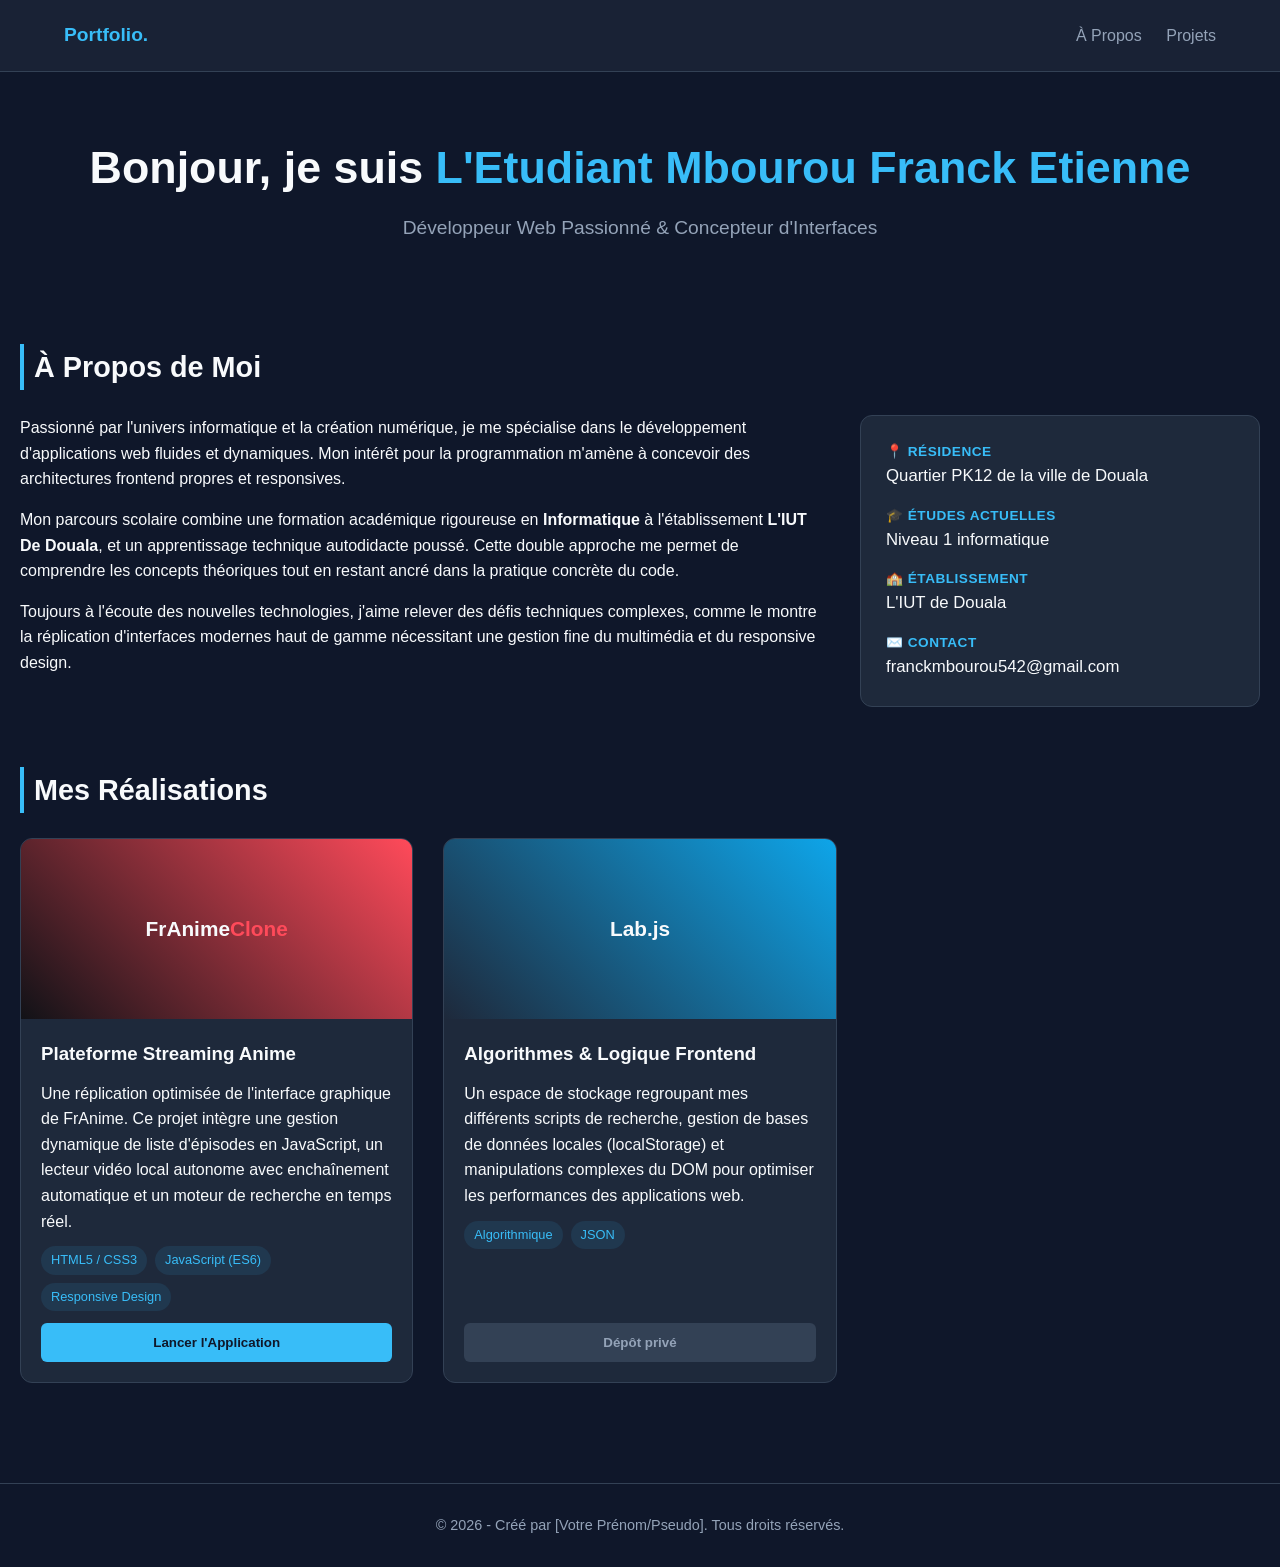
<file: index.html>
<!DOCTYPE html>
<html lang="fr">
<head>
    <meta charset="UTF-8">
    <meta name="viewport" content="width=device-width, initial-scale=1.0">
    <title>Mon Portfolio Professionnel</title>
    <style>
        /* --- VARIABLES ET DESIGN SYSTEM --- */
        :root {
            --bg-portfolio: #0f172a;
            --bg-card: #1e293b;
            --text-main: #f8fafc;
            --text-muted: #94a3b8;
            --primary: #38bdf8; /* Bleu moderne */
            --accent: #ff4a5a;  /* Rouge FrAnime */
            --border: #334155;
        }

        * {
            margin: 0;
            padding: 0;
            box-sizing: border-box;
            font-family: 'Segoe UI', Tahoma, Geneva, Verdana, sans-serif;
        }

        body {
            background-color: var(--bg-portfolio);
            color: var(--text-main);
            min-height: 100vh;
            display: flex;
            flex-direction: column;
            line-height: 1.6;
        }

        /* --- BARRE DE NAVIGATION RAPIDE --- */
        .navbar-top {
            display: flex;
            justify-content: space-between;
            align-items: center;
            padding: 20px 5%;
            background-color: rgba(30, 41, 59, 0.7);
            backdrop-filter: blur(10px);
            position: sticky;
            top: 0;
            z-index: 500;
            border-bottom: 1px solid var(--border);
        }

        .nav-links a {
            color: var(--text-muted);
            text-decoration: none;
            margin-left: 20px;
            font-weight: 500;
            transition: color 0.2s;
        }

        .nav-links a:hover { color: var(--primary); }

        /* --- CONTENEUR GENERAL --- */
        .container {
            max-w: 1100px;
            width: 100%;
            margin: 0 auto;
            padding: 40px 20px;
        }

        /* --- SECTION EN-TÊTE (HERO) --- */
        .hero {
            text-align: center;
            padding: 60px 20px;
        }

        .hero h1 { font-size: 2.8rem; margin-bottom: 10px; }
        .hero h1 span { color: var(--primary); }
        .hero p { color: var(--text-muted); font-size: 1.2rem; }

        /* --- STYLE DES SECTIONS --- */
        section {
            margin-bottom: 60px;
            scroll-margin-top: 100px; /* Aligne le défilement avec la navbar */
        }

        .section-title {
            font-size: 1.8rem;
            margin-bottom: 25px;
            border-left: 4px solid var(--primary);
            padding-left: 10px;
        }

        /* --- DISPOSITION DE LA SECTION À PROPOS --- */
        .about-layout {
            display: grid;
            grid-template-columns: 2fr 1fr;
            gap: 40px;
        }

        .about-text p {
            margin-bottom: 15px;
            color: var(--text-main);
        }

        /* Bloc d'informations clés (Localisation, école) */
        .info-sidebar {
            background-color: var(--bg-card);
            border: 1px solid var(--border);
            border-radius: 12px;
            padding: 25px;
        }

        .info-item {
            margin-bottom: 15px;
        }

        .info-item:last-child { margin-bottom: 0; }
        .info-label {
            display: block;
            font-size: 0.85rem;
            color: var(--primary);
            text-transform: uppercase;
            font-weight: bold;
            letter-spacing: 0.5px;
        }

        .info-value { font-size: 1.05rem; font-weight: 500; }

        /* --- GRILLE DES PROJETS --- */
        .projects-grid {
            display: grid;
            grid-template-columns: repeat(auto-fill, minmax(320px, 1fr));
            gap: 30px;
        }

        .project-card {
            background-color: var(--bg-card);
            border: 1px solid var(--border);
            border-radius: 12px;
            overflow: hidden;
            display: flex;
            flex-direction: column;
            transition: transform 0.3s, box-shadow 0.3s;
        }

        .project-card:hover {
            transform: translateY(-5px);
            box-shadow: 0 10px 20px rgba(0, 0, 0, 0.4);
        }

        .project-banner {
            height: 180px;
            background: linear-gradient(45deg, #111217, var(--accent));
            display: flex;
            align-items: center;
            justify-content: center;
            font-weight: bold;
            font-size: 1.3rem;
        }

        .project-info {
            padding: 20px;
            display: flex;
            flex-direction: column;
            gap: 12px;
            flex-grow: 1;
        }

        .tags { display: flex; gap: 8px; flex-wrap: wrap; }
        .tag { background-color: rgba(56, 189, 248, 0.1); color: var(--primary); padding: 4px 10px; font-size: 0.8rem; border-radius: 20px; }

        .view-btn {
            background-color: var(--primary);
            color: #0f172a;
            border: none;
            padding: 12px 15px;
            border-radius: 6px;
            font-weight: bold;
            cursor: pointer;
            margin-top: auto;
            text-align: center;
            transition: background-color 0.2s;
        }
        .view-btn:hover { background-color: #7dd3fc; }

        /* --- FENÊTRE MODALE DU SITE D'ANIME --- */
        .modal {
            position: fixed;
            top: 0; left: 0; right: 0; bottom: 0;
            background-color: rgba(15, 23, 42, 0.95);
            display: flex;
            align-items: center;
            justify-content: center;
            z-index: 1000;
            opacity: 0;
            pointer-events: none;
            transition: opacity 0.3s ease;
            padding: 20px;
        }

        .modal.active { opacity: 1; pointer-events: auto; }
        .modal-content {
            background-color: #111217;
            width: 100%; max-width: 1100px; height: 85vh;
            border-radius: 12px; border: 1px solid var(--border);
            display: flex; flex-direction: column; overflow: hidden;
        }

        .modal-header {
            background-color: var(--bg-card);
            padding: 15px 20px;
            display: flex; justify-content: space-between; align-items: center;
            border-bottom: 1px solid var(--border);
        }

        .close-btn { background: transparent; border: none; color: var(--text-main); font-size: 28px; cursor: pointer; }
        .modal-iframe { width: 100%; height: 100%; border: none; }

        footer { text-align: center; padding: 30px; border-top: 1px solid var(--border); color: var(--text-muted); font-size: 0.9rem; margin-top: auto; }

        /* --- RESPONSIVE DESIGN --- */
        @media (max-width: 850px) {
            .about-layout { grid-template-columns: 1fr; }
            .hero h1 { font-size: 2.2rem; }
        }
    </style>
</head>
<body>

    <!-- BARRE DE NAVIGATION -->
    <nav class="navbar-top">
        <div style="font-weight: bold; font-size: 1.2rem; color: var(--primary);">Portfolio.</div>
        <div class="nav-links">
            <a href="#about">À Propos</a>
            <a href="#projects">Projets</a>
        </div>
    </nav>

    <!-- ZONE HERO -->
    <header class="hero">
        <h1>Bonjour, je suis <span>L'Etudiant Mbourou Franck Etienne</span></h1>
        <p>Développeur Web Passionné & Concepteur d'Interfaces</p>
    </header>

    <main class="container">
        
        <!-- SECTION À PROPOS DE MOI -->
        <section id="about">
            <h2 class="section-title">À Propos de Moi</h2>
            <div class="about-layout">
                
                <!-- Biographie et parcours -->
                <div class="about-text">
                    <p>
                        Passionné par l'univers informatique et la création numérique, je me spécialise dans le développement d'applications web fluides et dynamiques. Mon intérêt pour la programmation m'amène à concevoir des architectures frontend propres et responsives.
                    </p>
                    <p>
                        Mon parcours scolaire combine une formation académique rigoureuse en <strong>Informatique</strong> à l'établissement <strong>L'IUT De Douala</strong>, et un apprentissage technique autodidacte poussé. Cette double approche me permet de comprendre les concepts théoriques tout en restant ancré dans la pratique concrète du code.
                    </p>
                    <p>
                        Toujours à l'écoute des nouvelles technologies, j'aime relever des défis techniques complexes, comme le montre la réplication d'interfaces modernes haut de gamme nécessitant une gestion fine du multimédia et du responsive design.
                    </p>
                </div>

                <!-- Informations personnelles clés -->
                <div class="info-sidebar">
                    <div class="info-item">
                        <span class="info-label">📍 Résidence</span>
                        <span class="info-value">Quartier PK12 de la ville de Douala</span>
                    </div>
                    <div class="info-item">
                        <span class="info-label">🎓 Études Actuelles</span>
                        <span class="info-value">Niveau 1 informatique</span>
                    </div>
                    <div class="info-item">
                        <span class="info-label">🏫 Établissement</span>
                        <span class="info-value">L'IUT de Douala</span>
                    </div>
                    <div class="info-item">
                        <span class="info-label">✉️ Contact</span>
                        <span class="info-value">franckmbourou542@gmail.com</span>
                    </div>
                </div>

            </div>
        </section>

        <!-- SECTION PROJETS -->
        <section id="projects">
            <h2 class="section-title">Mes Réalisations</h2>
            <div class="projects-grid">
                
                <!-- CARTE PROJET FRANIME -->
                <div class="project-card">
                    <div class="project-banner">
                        FrAnime<span style="color:var(--accent)">Clone</span>
                    </div>
                    <div class="project-info">
                        <h3>Plateforme Streaming Anime</h3>
                        <p>Une réplication optimisée de l'interface graphique de FrAnime. Ce projet intègre une gestion dynamique de liste d'épisodes en JavaScript, un lecteur vidéo local autonome avec enchaînement automatique et un moteur de recherche en temps réel.</p>
                        <div class="tags">
                            <span class="tag">HTML5 / CSS3</span>
                            <span class="tag">JavaScript (ES6)</span>
                            <span class="tag">Responsive Design</span>
                        </div>
                        <button id="open-anime-project" class="view-btn">Lancer l'Application</button>
                    </div>
                </div>

                <!-- CARTE PROJET APPRENTISSAGE -->
                <div class="project-card">
                    <div class="project-banner" style="background: linear-gradient(45deg, #1e293b, #0ea5e9);">
                        Lab.js
                    </div>
                    <div class="project-info">
                        <h3>Algorithmes & Logique Frontend</h3>
                        <p>Un espace de stockage regroupant mes différents scripts de recherche, gestion de bases de données locales (localStorage) et manipulations complexes du DOM pour optimiser les performances des applications web.</p>
                        <div class="tags">
                            <span class="tag">Algorithmique</span>
                            <span class="tag">JSON</span>
                        </div>
                        <button class="view-btn" style="background-color: var(--border); color: var(--text-muted); cursor: not-allowed;">Dépôt privé</button>
                    </div>
                </div>

            </div>
        </section>

    </main>

    <!-- PIED DE PAGE -->
    <footer>
        &copy; 2026 - Créé par [Votre Prénom/Pseudo]. Tous droits réservés.
    </footer>

    <!-- INTERACTION : MODALE DE CHARGEMENT DU SITE -->
    <div id="project-modal" class="modal">
        <div class="modal-content">
            <div class="modal-header">
                <h3 style="color: var(--text-main);">Projet : FrAnime Clone (Mode Interactif)</h3>
                <button id="close-modal" class="close-btn">&times;</button>
            </div>
            <iframe id="modal-frame" class="modal-iframe" src=""></iframe>
        </div>
    </div>

    <!-- LOGIQUE DE LA FENÊTRE MODALE -->
    <script>
        document.addEventListener("DOMContentLoaded", () => {
            const openBtn = document.getElementById("open-anime-project");
            const closeBtn = document.getElementById("close-modal");
            const modal = document.getElementById("project-modal");
            const iframe = document.getElementById("modal-frame");

            openBtn.addEventListener("click", () => {
                iframe.src = "index.html"; // Charge le site d'anime
                modal.classList.add("active");
            });

            function fermerModale() {
                modal.classList.remove("active");
                iframe.src = ""; // Coupe la vidéo
            }

            closeBtn.addEventListener("click", fermerModale);
            modal.addEventListener("click", (e) => {
                if (e.target === modal) fermerModale();
            });
        });
    </script>
</body>
</html>
</file>
